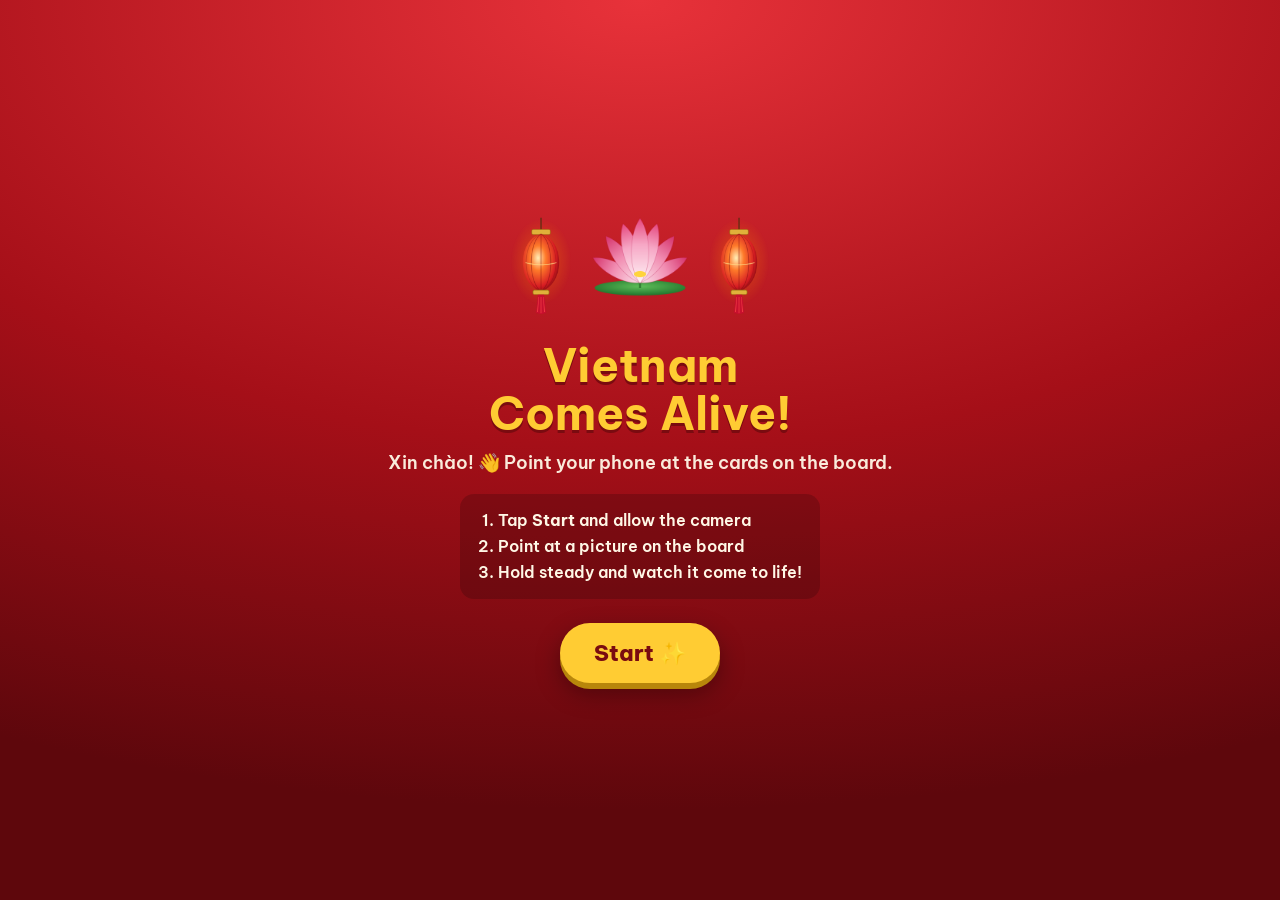
<file: index.html>
<!DOCTYPE html>
<html lang="en">
<head>
<meta charset="utf-8">
<meta name="viewport" content="width=device-width, initial-scale=1, maximum-scale=1, user-scalable=no">
<title>Vietnam Comes Alive · AR</title>
<link href="fonts.css" rel="stylesheet">
<script src="aframe.min.js"></script>
<script src="mindar-image-aframe.prod.js"></script>
<script src="config.js"></script>
<script src="app.js"></script>
<style>
  :root { --red: #c8102e; --deep: #7a0b10; --gold: #ffcc33; --cream: #fff7e6; }
  html { background: #000; }
  .a-enter-vr, .a-enter-ar, .a-orientation-modal { display: none !important; }
  html, body { margin: 0; height: 100%; overflow: hidden; font-family: "Be Vietnam Pro", system-ui, -apple-system, "Segoe UI", Roboto, sans-serif; }
  .hidden { display: none !important; }
  #start {
    position: fixed; inset: 0; z-index: 30; display: flex; flex-direction: column; align-items: center; justify-content: center;
    gap: 14px; padding: 24px; box-sizing: border-box; text-align: center; color: var(--cream);
    background: radial-gradient(120% 90% at 50% 0%, #e8323a 0%, #a50f18 55%, #5e070c 100%);
  }
  #start .lanterns { display: flex; gap: 18px; height: 110px; }
  #start .lanterns img { height: 100px; animation: bob 3s ease-in-out infinite; }
  #start .lanterns img:nth-child(2) { height: 80px; animation-delay: -1s; }
  #start .lanterns img:nth-child(3) { height: 100px; animation-delay: -2s; }
  @keyframes bob { 0%,100% { transform: translateY(0) rotate(-4deg); } 50% { transform: translateY(-10px) rotate(4deg); } }
  #start h1 { margin: 0; font-size: clamp(30px, 9vw, 46px); line-height: 1.05; color: var(--gold); text-shadow: 0 3px 0 var(--deep); }
  #start p.sub { margin: 0; font-size: 18px; opacity: .95; }
  #start ol { text-align: left; margin: 6px 0 4px; padding: 14px 18px 14px 38px; background: rgba(0,0,0,.18); border-radius: 14px; font-size: 16px; line-height: 1.6; max-width: 340px; }
  #go {
    margin-top: 6px; font: inherit; font-weight: 800; font-size: 22px; color: var(--deep); background: var(--gold);
    border: 0; border-radius: 999px; padding: 16px 34px; box-shadow: 0 6px 0 #b8860b, 0 10px 24px rgba(0,0,0,.35);
  }
  #go:active { transform: translateY(4px); box-shadow: 0 2px 0 #b8860b; }
  #go[disabled] { opacity: .6; }
  #scanning { position: fixed; inset: 0; z-index: 10; pointer-events: none; display: flex; align-items: center; justify-content: center; }
  #scanning .box { width: 62vmin; height: 80vmin; max-height: 70vh; position: relative; }
  #scanning .box i { position: absolute; width: 38px; height: 38px; border: 5px solid var(--gold); animation: pulse 1.4s ease-in-out infinite; }
  #scanning .box i:nth-child(1) { top: 0; left: 0; border-right: 0; border-bottom: 0; border-top-left-radius: 14px; }
  #scanning .box i:nth-child(2) { top: 0; right: 0; border-left: 0; border-bottom: 0; border-top-right-radius: 14px; }
  #scanning .box i:nth-child(3) { bottom: 0; left: 0; border-right: 0; border-top: 0; border-bottom-left-radius: 14px; }
  #scanning .box i:nth-child(4) { bottom: 0; right: 0; border-left: 0; border-top: 0; border-bottom-right-radius: 14px; }
  @keyframes pulse { 50% { opacity: .35; transform: scale(.92); } }
  .chip {
    position: fixed; left: 50%; transform: translateX(-50%); z-index: 12; padding: 10px 18px; border-radius: 999px;
    background: rgba(122,11,16,.88); color: var(--cream); font-weight: 700; font-size: 16px; white-space: nowrap; box-shadow: 0 4px 14px rgba(0,0,0,.35);
  }
  #hint { bottom: 28px; }
  #found { top: 18px; background: rgba(255,204,51,.95); color: var(--deep); }
  #loading, #error { position: fixed; inset: 0; z-index: 20; display: flex; align-items: center; justify-content: center; flex-direction: column; gap: 10px;
    color: var(--cream); background: rgba(94,7,12,.92); text-align: center; padding: 24px; box-sizing: border-box; font-size: 18px; }
  #loading .spin { width: 46px; height: 46px; border-radius: 50%; border: 5px solid rgba(255,255,255,.25); border-top-color: var(--gold); animation: sp 0.9s linear infinite; }
  @keyframes sp { to { transform: rotate(360deg); } }
</style>
</head>
<body>
  <div id="start">
    <div class="lanterns"><img src="lantern.png" alt=""><img src="lotus.png" alt=""><img src="lantern.png" alt=""></div>
    <h1>Vietnam<br>Comes Alive!</h1>
    <p class="sub">Xin chào! 👋 Point your phone at the cards on the board.</p>
    <ol>
      <li>Tap <b>Start</b> and allow the camera</li>
      <li>Point at a picture on the board</li>
      <li>Hold steady and watch it come to life!</li>
    </ol>
    <button id="go" disabled>Loading…</button>
  </div>

  <div id="loading" class="hidden"><div class="spin"></div><div>Starting camera…</div></div>
  <div id="error" class="hidden"><div style="font-size:42px">📷</div><div><b>Camera not available.</b><br>Please allow camera access, open this page in Safari (iPhone) or Chrome (Android), and reload.</div></div>
  <div id="scanning" class="hidden"><div class="box"><i></i><i></i><i></i><i></i></div></div>
  <div id="hint" class="chip hidden">Point at a picture on the board</div>
  <div id="found" class="chip hidden"></div>

  <a-scene id="scene"
    mindar-image="imageTargetSrc: targets.mind; autoStart: false; maxTrack: 1; filterMinCF: 0.0001; filterBeta: 0.001; uiLoading: #loading; uiScanning: #scanning; uiError: #error"
    color-space="sRGB" renderer="colorManagement: true; antialias: true; alpha: true"
    vr-mode-ui="enabled: false" device-orientation-permission-ui="enabled: false" loading-screen="enabled: false">
    <a-camera position="0 0 0" look-controls="enabled: false" cursor="rayOrigin: mouse"></a-camera>
    <a-entity id="targets"></a-entity>
  </a-scene>

  <script>
    const scene = document.getElementById('scene');
    const go = document.getElementById('go');
    const hint = document.getElementById('hint');
    const found = document.getElementById('found');

    // wait for fonts (so the floating titles look right), then create one AR anchor per card
    const sample = 'Xin chào Việt Nam Cờ đỏ sao vàng Đông Sơn Hồ Chí Minh';
    const fontsReady = Promise.race([
      Promise.all(['600', '700', '800'].map(w => document.fonts.load(w + ' 40px "Be Vietnam Pro"', sample))),
      new Promise(r => setTimeout(r, 3000)),
    ]).catch(() => {});
    const sceneReady = new Promise(r => scene.hasLoaded ? r() : scene.addEventListener('loaded', r));
    Promise.all([fontsReady, sceneReady]).then(() => {
      const holder = document.getElementById('targets');
      window.CARDS.forEach((c, i) => {
        const e = document.createElement('a-entity');
        e.setAttribute('mindar-image-target', 'targetIndex: ' + i);
        e.setAttribute('vfx', 'index: ' + i);
        holder.appendChild(e);
      });
      setTimeout(() => { go.disabled = false; go.textContent = 'Start ✨'; }, 300);
    });

    go.addEventListener('click', async () => {
      document.getElementById('start').classList.add('hidden');
      hint.classList.remove('hidden');
      try { await scene.systems['mindar-image-system'].start(); } catch (e) { document.getElementById('error').classList.remove('hidden'); }
    });
    scene.addEventListener('arError', () => document.getElementById('error').classList.remove('hidden'));

    let visibleCount = 0;
    window.addEventListener('vn-found', (e) => {
      visibleCount++;
      found.textContent = '✨ ' + e.detail.title; found.classList.remove('hidden'); hint.classList.add('hidden');
      if (navigator.vibrate) navigator.vibrate(40);
    });
    window.addEventListener('vn-lost', () => {
      visibleCount = Math.max(0, visibleCount - 1);
      if (!visibleCount) { found.classList.add('hidden'); hint.classList.remove('hidden'); }
    });
  </script>
</body>
</html>
</file>
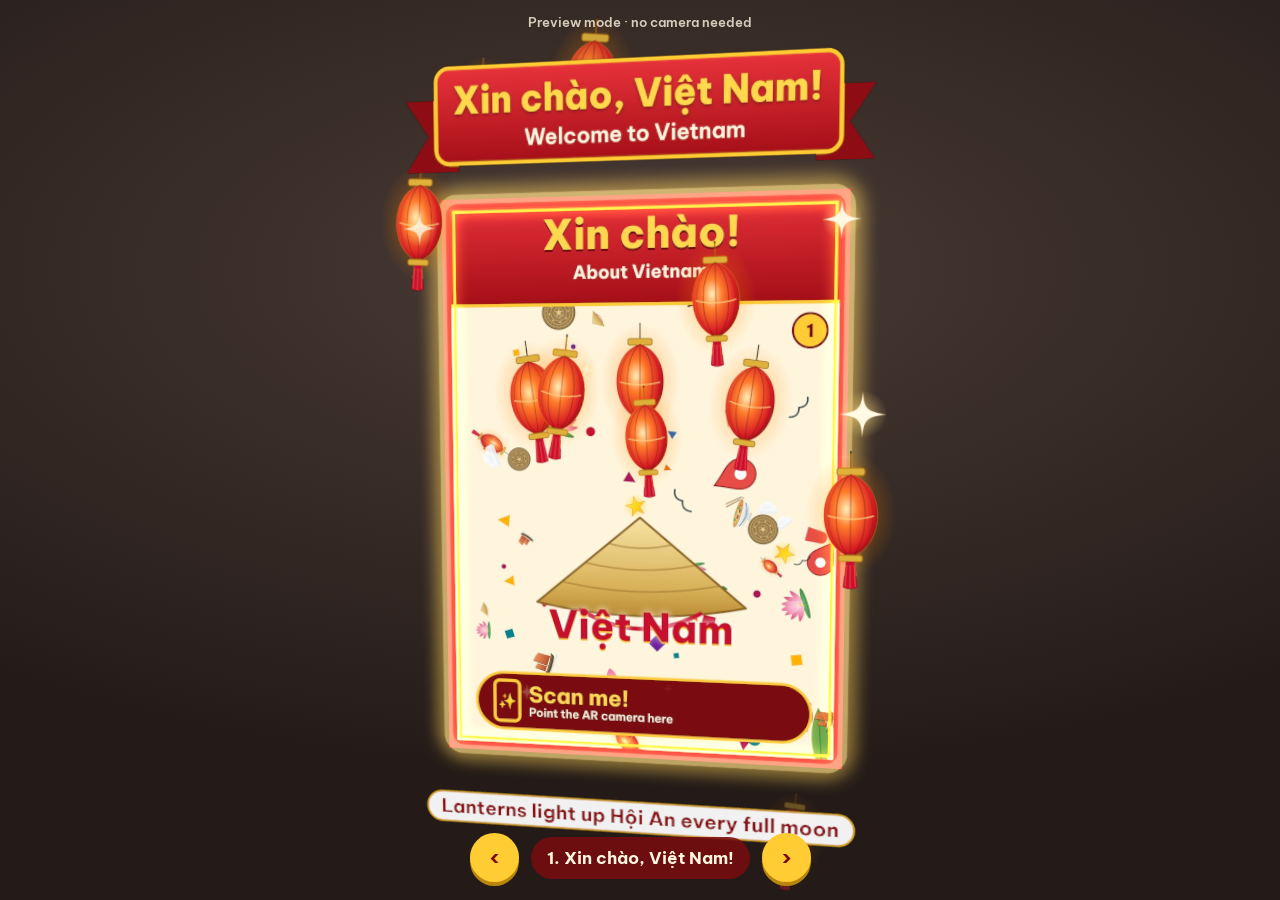
<file: demo.html>
<!DOCTYPE html>
<html lang="en">
<head>
<meta charset="utf-8">
<meta name="viewport" content="width=device-width, initial-scale=1, maximum-scale=1, user-scalable=no">
<title>Vietnam AR · Preview</title>
<link href="fonts.css" rel="stylesheet">
<script src="aframe.min.js"></script>
<script src="config.js"></script>
<script src="app.js"></script>
<style>
  html, body { margin: 0; height: 100%; overflow: hidden; font-family: "Be Vietnam Pro", system-ui, sans-serif;
    background: radial-gradient(120% 80% at 50% 30%, #4a3b35 0%, #241b18 70%); }
  .a-enter-vr, .a-enter-ar, .a-orientation-modal { display: none !important; }
  #bar { position: fixed; left: 0; right: 0; bottom: 18px; z-index: 5; display: flex; justify-content: center; align-items: center; gap: 12px; }
  #bar button { font: inherit; font-weight: 800; font-size: 20px; border: 0; border-radius: 999px; padding: 12px 20px; background: #ffcc33; color: #7a0b10; box-shadow: 0 4px 0 #b8860b; }
  #name { color: #fff6e0; font-weight: 700; font-size: 17px; background: rgba(122,11,16,.85); padding: 10px 16px; border-radius: 999px; min-width: 150px; text-align: center; }
  #tag { position: fixed; top: 14px; left: 50%; transform: translateX(-50%); z-index: 5; color: #fff6e0; font-size: 13px; opacity: .8; white-space: nowrap; }
  body.capture #bar, body.capture #tag { display: none; }
</style>
</head>
<body>
  <div id="tag">Preview mode · no camera needed</div>
  <a-scene id="scene" renderer="colorManagement: true; antialias: true; alpha: true" color-space="sRGB"
           vr-mode-ui="enabled: false" device-orientation-permission-ui="enabled: false" loading-screen="enabled: false" background="transparent: true">
    <a-entity id="rig"><a-entity id="cam" camera="fov: 52; active: true" look-controls="enabled: false" wasd-controls="enabled: false"></a-entity></a-entity>
    <a-entity id="stage"></a-entity>
  </a-scene>
  <div id="bar"><button id="prev">‹</button><div id="name"></div><button id="next">›</button></div>
<script>
  const THREE = AFRAME.THREE;
  const params = new URLSearchParams(location.search);
  const CAPTURE = params.has('capture');
  if (CAPTURE) document.body.classList.add('capture');
  const files = CARDS.map(c => c.img);
  const scene = document.getElementById('scene');
  let current = null, idx = +(params.get('card') || 0);
  const camEl = document.getElementById('cam');

  function show(i) {
    idx = (i + CARDS.length) % CARDS.length;
    const stage = document.getElementById('stage');
    stage.innerHTML = '';
    const e = document.createElement('a-entity');
    // the printed card
    const card = document.createElement('a-plane');
    card.setAttribute('width', 1); card.setAttribute('height', CARDS[idx].h);
    card.setAttribute('material', `src: ${files[idx]}; shader: flat`);
    e.appendChild(card);
    e.setAttribute('vfx', 'index: ' + idx);
    stage.appendChild(e);
    current = e;
    document.getElementById('name').textContent = (CARDS[idx].id ? '📌 ' : (idx + 1) + '. ') + CARDS[idx].title;
    e.addEventListener('loaded', () => e.emit('targetFound', null, false));
  }
  // camera entity is a Group, so point its -z at the card by looking at the mirrored point
  function aim(o) { o.lookAt(2 * o.position.x, 2 * o.position.y - 0.08, 2 * o.position.z); }
  // gentle hand-held phone sway so the 3D pop-out is visible
  AFRAME.registerComponent('sway', { tick(t) {
    if (CAPTURE) return; const s = t / 1000;
    this.el.object3D.position.set(Math.sin(s * 0.5) * 0.45, 0.12 + Math.sin(s * 0.37) * 0.12, 2.25);
    aim(this.el.object3D);
  } });
  camEl.setAttribute('sway', '');

  const sample = 'Xin chào Việt Nam Cờ đỏ sao vàng Đông Sơn Hồ Chí Minh';
  Promise.all([
    Promise.race([Promise.all(['600','700','800'].map(w => document.fonts.load(w + ' 40px "Be Vietnam Pro"', sample))), new Promise(r => setTimeout(r, 3000))]),
    new Promise(r => scene.hasLoaded ? r() : scene.addEventListener('loaded', r)),
  ]).then(() => { show(idx); window.__ready = true; });
  document.getElementById('prev').onclick = () => show(idx - 1);
  document.getElementById('next').onclick = () => show(idx + 1);

  // ---- deterministic frame capture (used to make the preview video) ----
  window.__capture = {
    setCard(i) { show(i); },
    frame(t) { // t seconds since found
      const comp = current.components.vfx; if (!comp) return false;
      const cam = camEl.object3D;
      cam.position.set(Math.sin(t * 0.6) * 0.4, 0.12 + Math.sin(t * 0.45) * 0.1, 2.25); aim(cam);
      comp.foundAt = 0; current.object3D.visible = true;
      for (const u of comp.updaters) u(t, t);
      scene.renderer.render(scene.object3D, scene.camera);
      return true;
    },
    pause() { scene.renderer.setAnimationLoop(null); },
  };
</script>
</body>
</html>
</file>
<file: fonts.css>
@font-face{font-family:"Be Vietnam Pro";font-weight:600;font-display:swap;src:url(be-vietnam-pro-vietnamese-600-normal.woff2) format("woff2");unicode-range:U+0102-0103,U+0110-0111,U+0128-0129,U+0168-0169,U+01A0-01A1,U+01AF-01B0,U+0300-0301,U+0303-0304,U+0308-0309,U+0323,U+0329,U+1EA0-1EF9,U+20AB}
@font-face{font-family:"Be Vietnam Pro";font-weight:600;font-display:swap;src:url(be-vietnam-pro-latin-ext-600-normal.woff2) format("woff2");unicode-range:U+0100-02BA,U+02BD-02C5,U+02C7-02CC,U+02CE-02D7,U+02DD-02FF,U+0304,U+0308,U+0329,U+1D00-1DBF,U+1E00-1E9F,U+1EF2-1EFF,U+2020,U+20A0-20AB,U+20AD-20C0,U+2113,U+2C60-2C7F,U+A720-A7FF}
@font-face{font-family:"Be Vietnam Pro";font-weight:600;font-display:swap;src:url(be-vietnam-pro-latin-600-normal.woff2) format("woff2");unicode-range:U+0000-00FF,U+0131,U+0152-0153,U+02BB-02BC,U+02C6,U+02DA,U+02DC,U+0304,U+0308,U+0329,U+2000-206F,U+20AC,U+2122,U+2191,U+2193,U+2212,U+2215,U+FEFF,U+FFFD}
@font-face{font-family:"Be Vietnam Pro";font-weight:700;font-display:swap;src:url(be-vietnam-pro-vietnamese-700-normal.woff2) format("woff2");unicode-range:U+0102-0103,U+0110-0111,U+0128-0129,U+0168-0169,U+01A0-01A1,U+01AF-01B0,U+0300-0301,U+0303-0304,U+0308-0309,U+0323,U+0329,U+1EA0-1EF9,U+20AB}
@font-face{font-family:"Be Vietnam Pro";font-weight:700;font-display:swap;src:url(be-vietnam-pro-latin-ext-700-normal.woff2) format("woff2");unicode-range:U+0100-02BA,U+02BD-02C5,U+02C7-02CC,U+02CE-02D7,U+02DD-02FF,U+0304,U+0308,U+0329,U+1D00-1DBF,U+1E00-1E9F,U+1EF2-1EFF,U+2020,U+20A0-20AB,U+20AD-20C0,U+2113,U+2C60-2C7F,U+A720-A7FF}
@font-face{font-family:"Be Vietnam Pro";font-weight:700;font-display:swap;src:url(be-vietnam-pro-latin-700-normal.woff2) format("woff2");unicode-range:U+0000-00FF,U+0131,U+0152-0153,U+02BB-02BC,U+02C6,U+02DA,U+02DC,U+0304,U+0308,U+0329,U+2000-206F,U+20AC,U+2122,U+2191,U+2193,U+2212,U+2215,U+FEFF,U+FFFD}
@font-face{font-family:"Be Vietnam Pro";font-weight:800;font-display:swap;src:url(be-vietnam-pro-vietnamese-800-normal.woff2) format("woff2");unicode-range:U+0102-0103,U+0110-0111,U+0128-0129,U+0168-0169,U+01A0-01A1,U+01AF-01B0,U+0300-0301,U+0303-0304,U+0308-0309,U+0323,U+0329,U+1EA0-1EF9,U+20AB}
@font-face{font-family:"Be Vietnam Pro";font-weight:800;font-display:swap;src:url(be-vietnam-pro-latin-ext-800-normal.woff2) format("woff2");unicode-range:U+0100-02BA,U+02BD-02C5,U+02C7-02CC,U+02CE-02D7,U+02DD-02FF,U+0304,U+0308,U+0329,U+1D00-1DBF,U+1E00-1E9F,U+1EF2-1EFF,U+2020,U+20A0-20AB,U+20AD-20C0,U+2113,U+2C60-2C7F,U+A720-A7FF}
@font-face{font-family:"Be Vietnam Pro";font-weight:800;font-display:swap;src:url(be-vietnam-pro-latin-800-normal.woff2) format("woff2");unicode-range:U+0000-00FF,U+0131,U+0152-0153,U+02BB-02BC,U+02C6,U+02DA,U+02DC,U+0304,U+0308,U+0329,U+2000-206F,U+20AC,U+2122,U+2191,U+2193,U+2212,U+2215,U+FEFF,U+FFFD}
</file>
